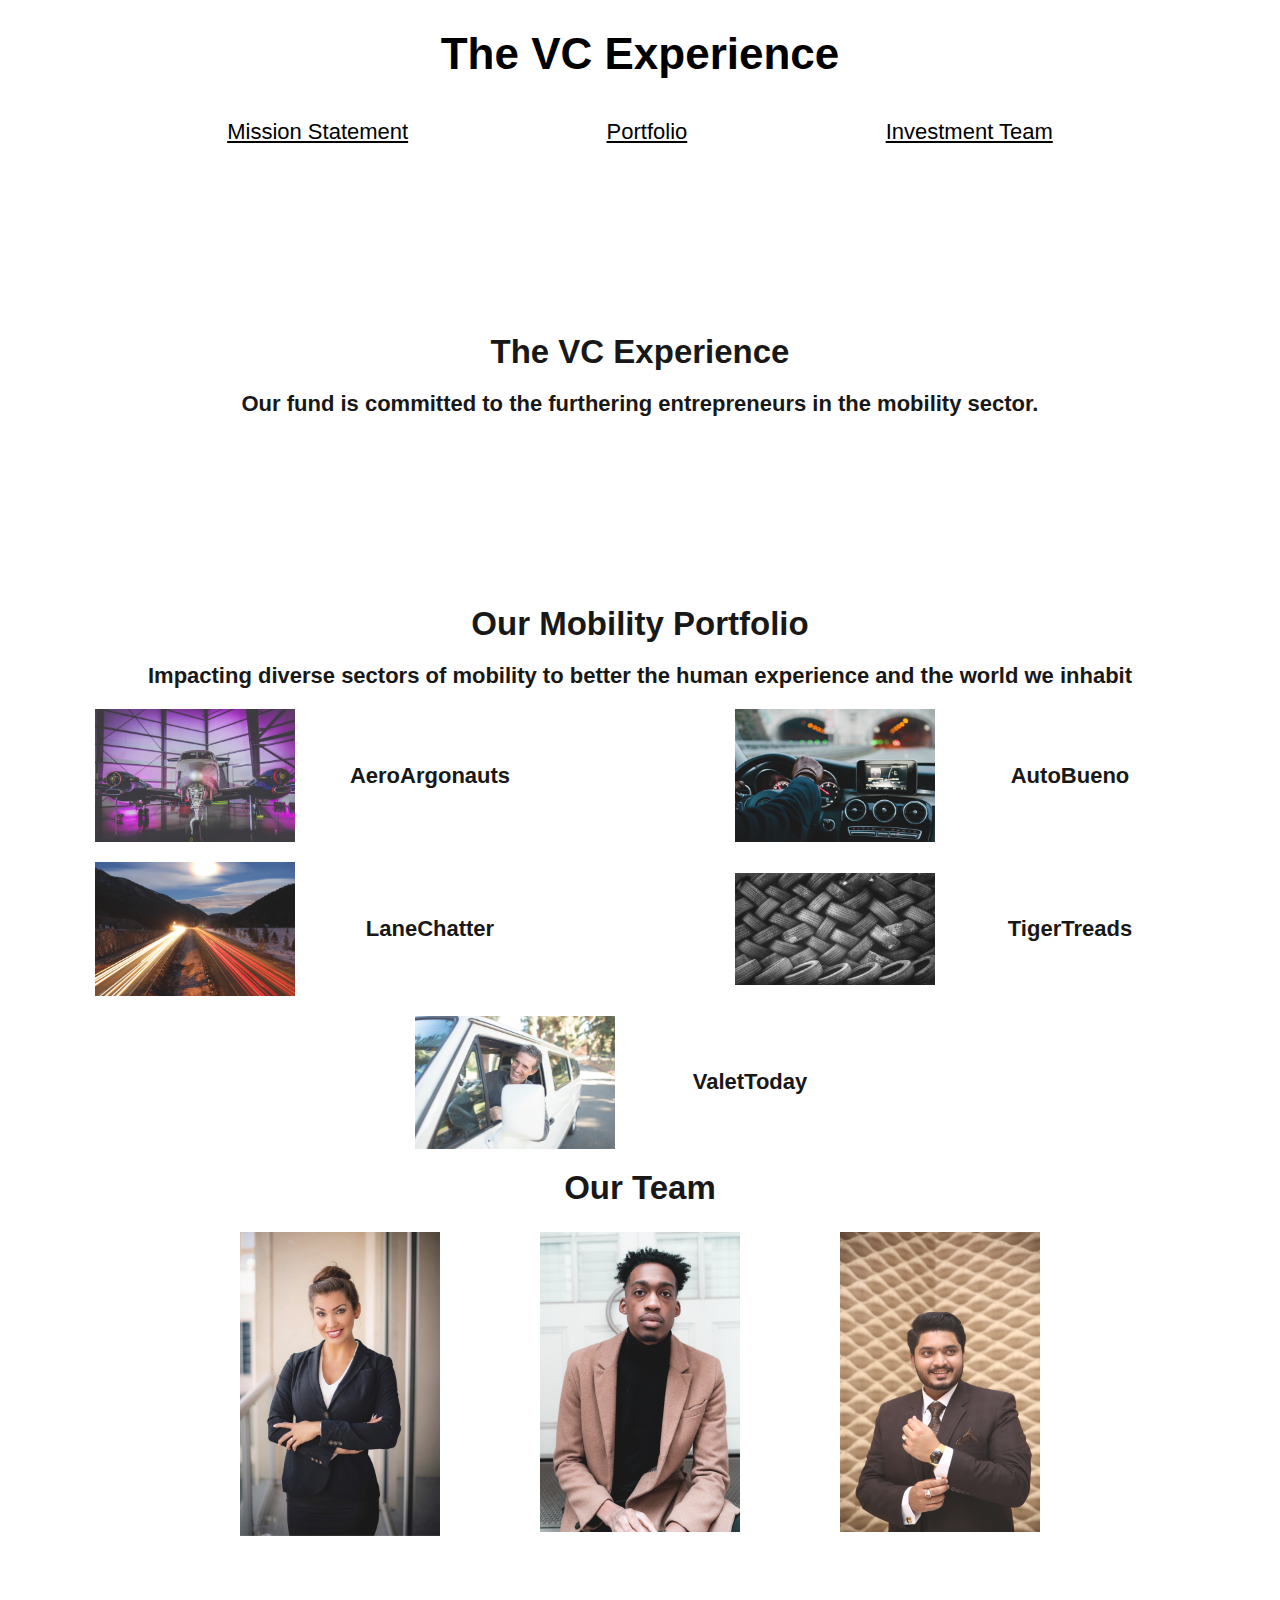
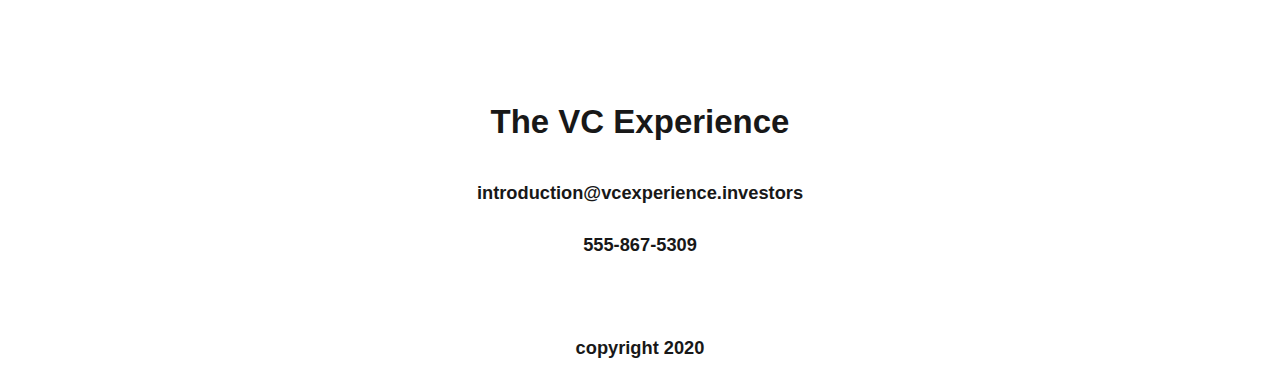
<file: CompHomePageFlexbox/index.html>
<!DOCTYPE html>
<html lang="en">

<head>
    <meta charset="UTF-8">
    <meta name="viewport" content="width=device-width, initial-scale=1.0">
    <title>VC Enterprise Portfolio</title>
    <link rel="stylesheet" href="./ressources/style.css" type="text/css">
    <link rel="shortcut icon" href="https://codecademy-content.s3.amazonaws.com/PRO/independent-practice-projects/flexbox-business-site/example-site/favicon.ico" type="image/x-icon">
    <link href="./ressources/css" rel="stylesheet" type="text/css">
</head>

<body>
    <div class="header">
        <h1>The VC Experience</h1>
        <div class="navbar">
            <p><a href="https://codecademy-content.s3.amazonaws.com/PRO/independent-practice-projects/flexbox-business-site/example-site/index.html#mission">Mission
          Statement</a></p>
            <p><a href="https://codecademy-content.s3.amazonaws.com/PRO/independent-practice-projects/flexbox-business-site/example-site/index.html#portfolio">Portfolio</a>
            </p>
            <p><a href="https://codecademy-content.s3.amazonaws.com/PRO/independent-practice-projects/flexbox-business-site/example-site/index.html#team">Investment
          Team</a></p>
        </div>
    </div>

    <div class="main">

        <div class="mission">
            <div class="content">
                <h2>The VC Experience</h2>
                <h4>Our fund is committed to the furthering entrepreneurs in the mobility sector.</h4>
            </div>
        </div>

        <div id="portfolio">
            <div class="content">
                <h2>Our Mobility Portfolio</h2>
                <h4>Impacting diverse sectors of mobility to better the human experience and the world we inhabit</h4>
                <div class="companies">
                    <div class="company">
                        <img src="./ressources/hangar.jpg">
                        <span>AeroArgonauts</span>
                    </div>
                    <div class="company">
                        <img src="./ressources/dashboard.jpg">
                        <span>AutoBueno</span>
                    </div>
                    <div class="company">
                        <img src="./ressources/blurred-lights.jpg">
                        <span>LaneChatter</span>
                    </div>
                    <div class="company">
                        <img src="./ressources/tires.jpg">
                        <span>TigerTreads</span>
                    </div>
                    <div class="company">
                        <img src="./ressources/truck.jpg">
                        <span>ValetToday</span>
                    </div>
                </div>
            </div>
        </div>

        <div id="team-container">
            <h2>Our Team</h2>
            <div class="team">
                <div class="teammate">
                    <img src="./ressources/employee-one.jpg">
                    <h3>Lisa Fischer</h3>
                    <p>C.E.O. - Founder and Principal Investor</p>
                </div>
                <div class="teammate">
                    <img src="./ressources/employee-two.jpg">
                    <h3>Alex Lasker</h3>
                    <p>Partner - Research &amp; Development</p>
                </div>
                <div class="teammate">
                    <img src="./ressources/employee-three.jpg">
                    <h3>Omar Carlsen</h3>
                    <p>Partner - Partnerships &amp; Marketing</p>
                </div>
            </div>
        </div>

        <div class="contact">
            <h2>The VC Experience</h2>
            <h5>introduction@vcexperience.investors</h5>
            <h5>555-867-5309</h5>
        </div>

        <div class="copyright">
            <h5>copyright 2020</h5>
        </div>

    </div>



</body>

</html>
</file>
<file: CompHomePageFlexbox/ressources/style.css>
body {
  margin: 0;
  font-family: "Lexend Mega", sans-serif;
  color: black;
  background-color: white;
  font-size: 22px;
  text-align: center;
}

a {
  color: black;
}

h2,
h3,
h4,
p {
  margin: 0;
  padding: 10px;
}

.header {
  display: flex;
  flex-direction: column;
  align-items: cetner;
}

.navbar {
  display: flex;
  justify-content: space-around;
  margin: 0 10%;
}

.navbar p {
  display: inline-block;
  padding: 10px 10px;
}

.main {
  padding-top: 35px;
  opacity: 0.9;
}

.mission {
  display: flex;
  height: 300px;
  background-image: url("https://codecademy-content.s3.amazonaws.com/PRO/independent-practice-projects/flexbox-business-site/img/skyscrapers.jpg");
  padding-top: 35px;
}

.mission .content {
  margin: auto;
  background-color: white;
  width: 100%;
}

#portfolio {
  min-height: 500px;
  margin: auto;
  padding-top: 70px;
}

.companies {
  display: flex;
  flex-wrap: wrap;
  justify-content: space-around;
  align-items: center;
}

.company {
  display: flex;
  justify-content: space-between;
  align-items: center;
}

.company img {
  margin-left: auto;
  margin-right: auto;
  width: 200px;
  padding: 10px;
  height: auto;
}

.company span {
  padding: 5px;
  min-width: 240px;
  font-weight: bold;
  text-align: center;
}

.team {
  background-image: url("https://codecademy-content.s3.amazonaws.com/PRO/independent-practice-projects/flexbox-business-site/img/blurred-road.jpg");
  padding-top: 70px;
  padding-top: 5px;
  display: flex;
  flex-wrap: wrap;
  justify-content: center;
}

.teammate {
  padding: 10px;
  color: white;
  flex-basis: 280px;
}

.teammate img {
  margin-left: auto;
  margin-right: auto;
  width: 200px;
  height: auto;
}

.contact,
.copyright {
  padding-top: 20px;
}
</file>
